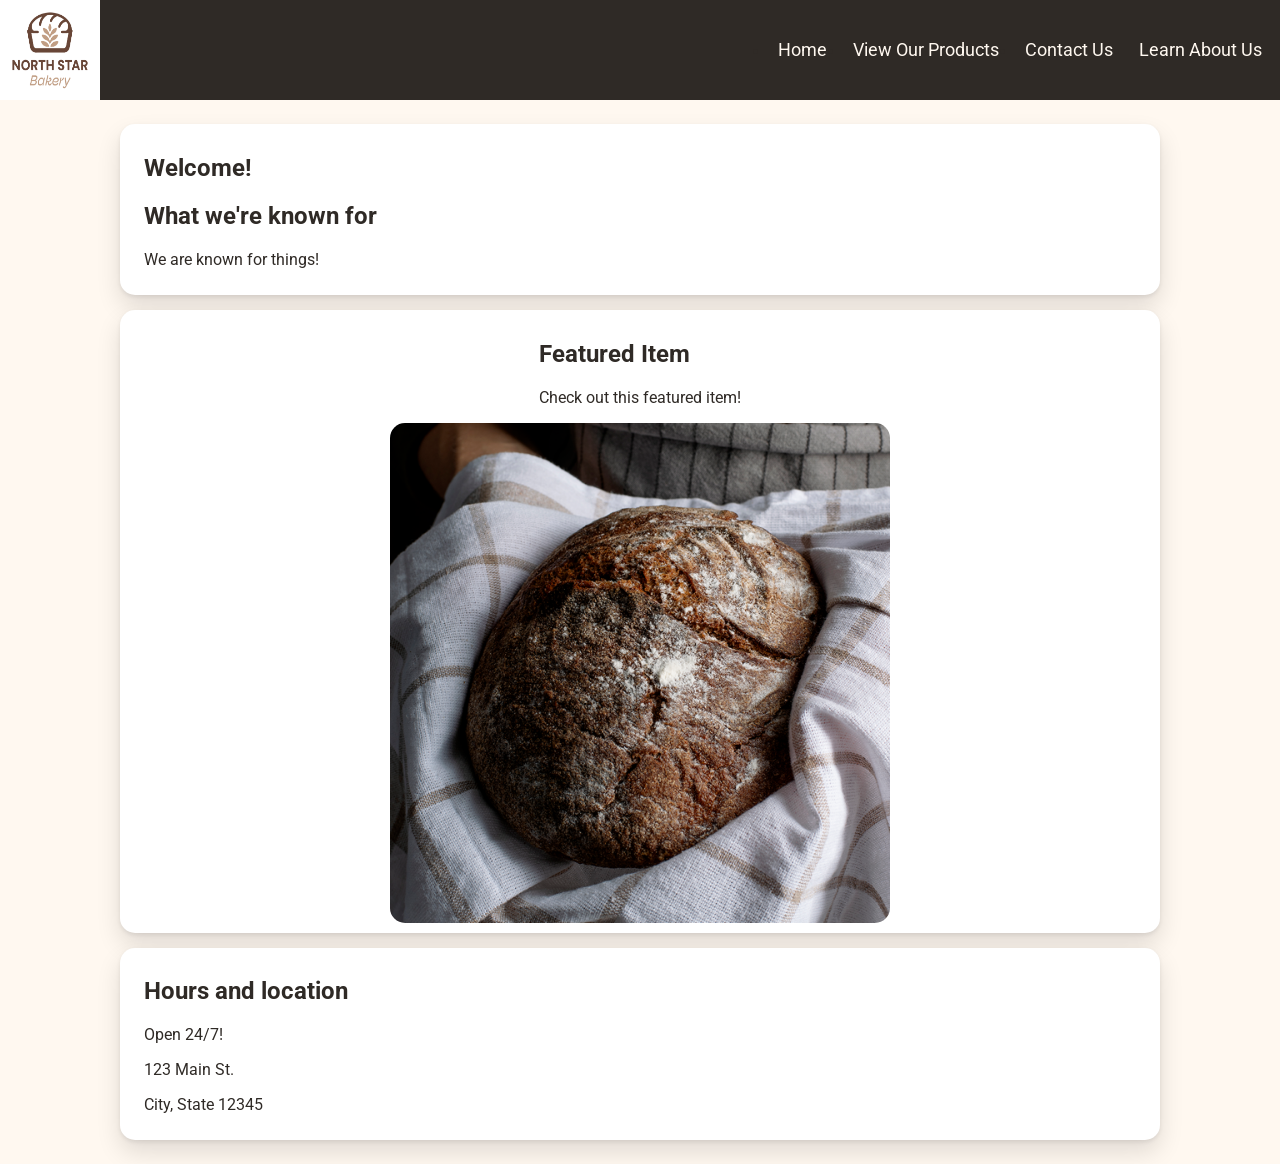
<file: index.html>
<!doctype html>

<html lang="en">
    <head>
        <title>North Star Bakery</title>

        <meta name="viewport" content="width=device-width, initial-scale=1.0" />

        <link rel="stylesheet" href="css/styles.css" />
        <link rel="preconnect" href="https://fonts.googleapis.com" />
        <link rel="preconnect" href="https://fonts.gstatic.com" crossorigin />
        <link
            href="https://fonts.googleapis.com/css2?family=Montserrat:ital,wght@0,100..900;1,100..900&family=Roboto:ital,wght@0,100..900;1,100..900&family=Ubuntu:ital,wght@0,300;0,400;0,500;0,700;1,300;1,400;1,500;1,700&display=swap"
            rel="stylesheet"
        />

        <script defer src="js/main.js"></script>
    </head>
    <body>
        <header class="header">
            <img
                src="images/bakery-logo_c.png"
                alt="North Star Bakery logo"
                height="100"
                width="100"
            />
            <nav class="nav">
                <ul class="nav-list">
                    <li><a href="index.html">Home</a></li>
                    <li><a href="products.html">View Our Products</a></li>
                    <li><a href="contact.html">Contact Us</a></li>
                    <li><a href="about.html">Learn About Us</a></li>
                </ul>
            </nav>
        </header>

        <main class="home">
            <section class="welcome card">
                <h1>Welcome!</h1>
                <h2>What we're known for</h2>
                <p>We are known for things!</p>
            </section>

            <section class="featured-item card">
                <div>
                    <h2>Featured Item</h2>
                    <p>Check out this featured item!</p>
                </div>
                <img
                    src="images/bakery-signature-loaf_c.png"
                    width="500"
                    height="500"
                    alt="Warm loaf of bread held in a towel"
                />
            </section>

            <section class="hours card">
                <h2>Hours and location</h2>
                <p>Open 24/7!</p>
                <p>123 Main St.</p>
                <p>City, State 12345</p>
            </section>
        </main>
    </body>
</html>
</file>
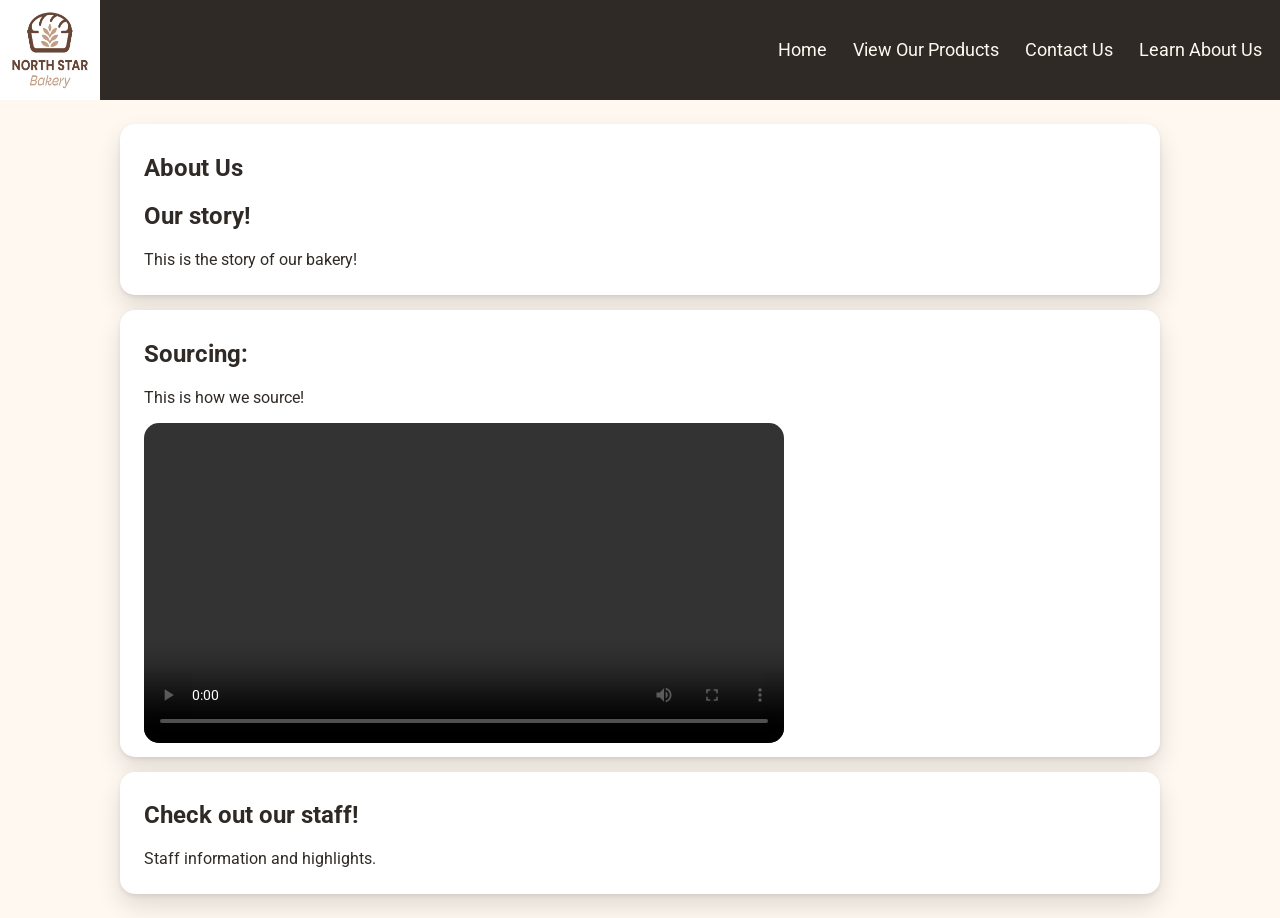
<file: about.html>
<!doctype html>

<html>
    <head>
        <title>North Star Bakery</title>

        <meta name="viewport" content="width=device-width, initial-scale=1.0" />

        <link rel="stylesheet" href="css/styles.css" />
        <link rel="preconnect" href="https://fonts.googleapis.com" />
        <link rel="preconnect" href="https://fonts.gstatic.com" crossorigin />
        <link
            href="https://fonts.googleapis.com/css2?family=Montserrat:ital,wght@0,100..900;1,100..900&family=Roboto:ital,wght@0,100..900;1,100..900&family=Ubuntu:ital,wght@0,300;0,400;0,500;0,700;1,300;1,400;1,500;1,700&display=swap"
            rel="stylesheet"
        />

        <script defer src="js/main.js"></script>
    </head>
    <body>
        <header class="header">
            <img
                src="images/bakery-logo_c.png"
                alt="North Star Bakery logo"
                height="100"
                width="100"
            />
            <nav class="nav">
                <ul class="nav-list">
                    <li><a href="index.html">Home</a></li>
                    <li><a href="products.html">View Our Products</a></li>
                    <li><a href="contact.html">Contact Us</a></li>
                    <li><a href="about.html">Learn About Us</a></li>
                </ul>
            </nav>
        </header>

        <main class="about">
            <section class="card">
                <h1>About Us</h1>
                <h2>Our story!</h2>
                <p>This is the story of our bakery!</p>
            </section>
            <section class="card">
                <h2>Sourcing:</h2>
                <p>This is how we source!</p>
                <video controls height="360" width="640">
                    <source
                        src="media/bakery-behind-scenes_c.mp4"
                        type="video/mp4"
                    />
                    <p>Your browser does not support HTML5 video.</p>
                    <p>
                        <a href="media/bakery-behind-scenes_c.mp4"
                            >Download the video</a
                        >
                        instead.
                    </p>
                </video>
            </section>
            <section class="card">
                <h2>Check out our staff!</h2>
                <p>Staff information and highlights.</p>
            </section>
        </main>
    </body>
</html>
</file>
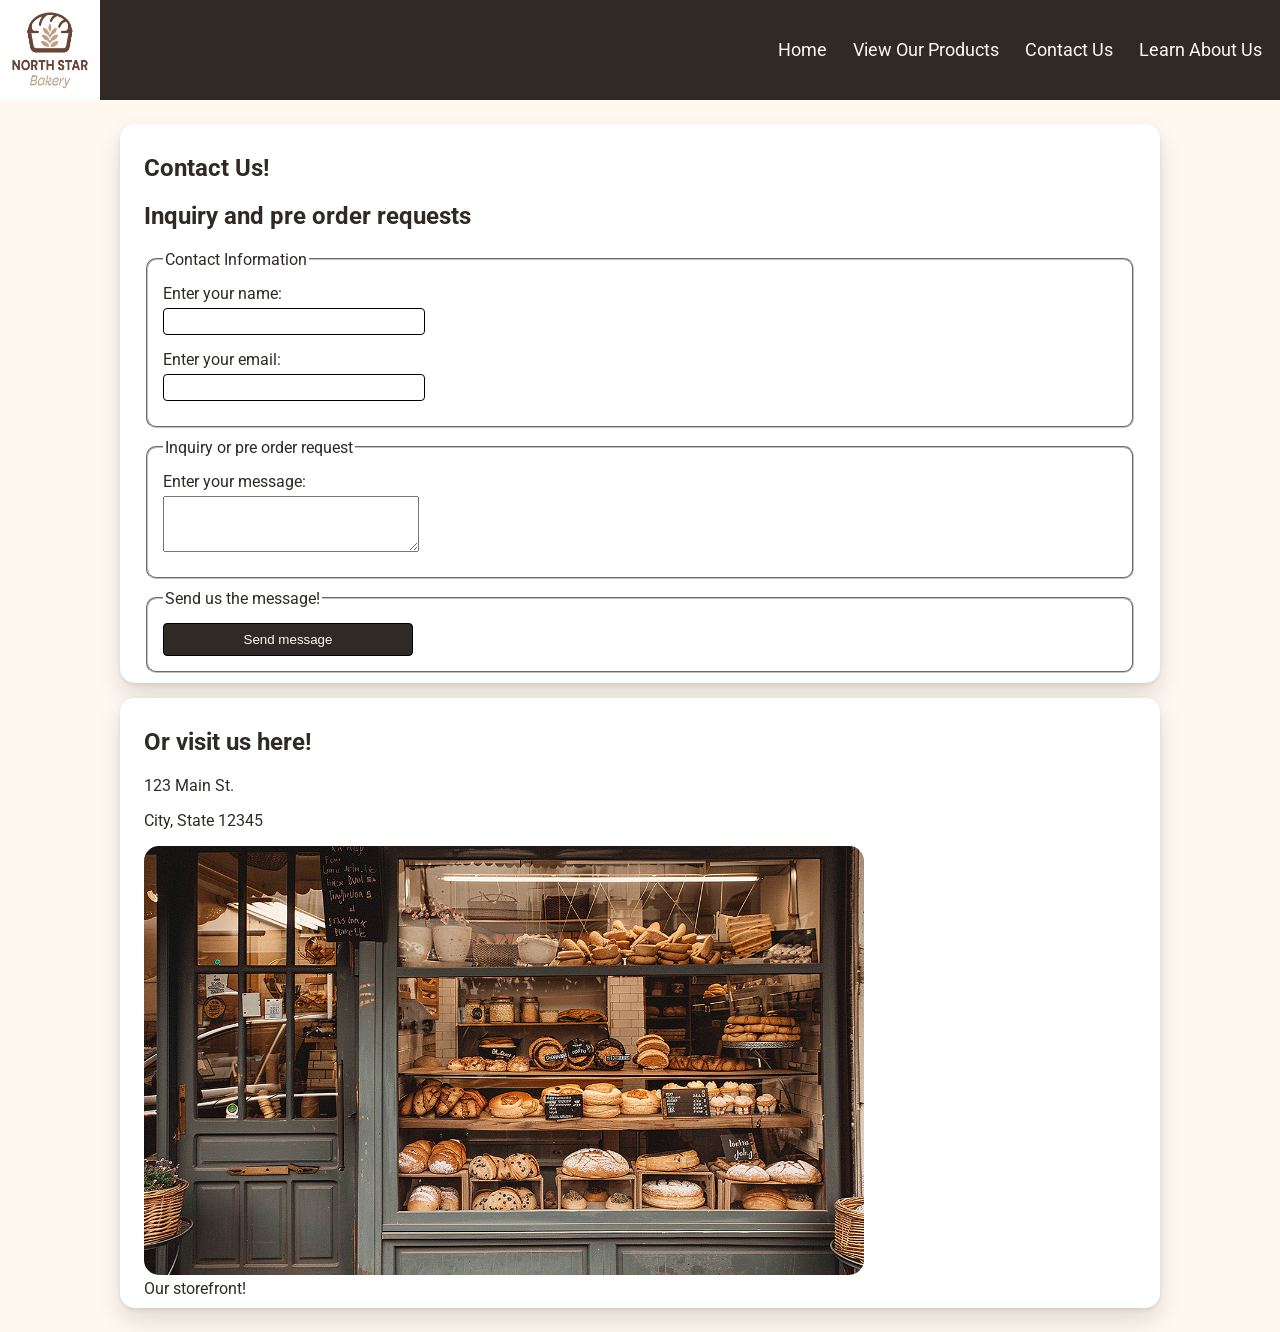
<file: contact.html>
<!doctype html>

<html>
    <head>
        <title>North Star Bakery</title>

        <meta name="viewport" content="width=device-width, initial-scale=1.0" />

        <link rel="stylesheet" href="css/styles.css" />
        <link rel="preconnect" href="https://fonts.googleapis.com" />
        <link rel="preconnect" href="https://fonts.gstatic.com" crossorigin />
        <link
            href="https://fonts.googleapis.com/css2?family=Montserrat:ital,wght@0,100..900;1,100..900&family=Roboto:ital,wght@0,100..900;1,100..900&family=Ubuntu:ital,wght@0,300;0,400;0,500;0,700;1,300;1,400;1,500;1,700&display=swap"
            rel="stylesheet"
        />

        <script defer src="js/main.js"></script>
    </head>
    <body>
        <header class="header">
            <img
                src="images/bakery-logo_c.png"
                alt="North Star Bakery logo"
                height="100"
                width="100"
            />
            <nav class="nav">
                <ul class="nav-list">
                    <li><a href="index.html">Home</a></li>
                    <li><a href="products.html">View Our Products</a></li>
                    <li><a href="contact.html">Contact Us</a></li>
                    <li><a href="about.html">Learn About Us</a></li>
                </ul>
            </nav>
        </header>

        <main class="contact">
            <section class="card">
                <h1>Contact Us!</h1>
                <h2>Inquiry and pre order requests</h2>
                <form action="/contact" class="contact-form">
                    <fieldset>
                        <legend>Contact Information</legend>
                        <label>Enter your name:</label>
                        <input type="text" name="name" />
                        <span class="error-message" id="name-error"></span>
                        <label>Enter your email:</label>
                        <input type="email" name="email" />
                        <span class="error-message" id="email-error"></span>
                    </fieldset>
                    <fieldset>
                        <legend>Inquiry or pre order request</legend>
                        <label>Enter your message:</label>
                        <textarea name="inquiry"></textarea>
                        <span class="error-message" id="inquiry-error"></span>
                    </fieldset>
                    <fieldset>
                        <legend>Send us the message!</legend>
                        <input type="submit" value="Send message" />
                    </fieldset>
                </form>
            </section>
            <section class="card visit-us">
                <h2>Or visit us here!</h2>
                <p>123 Main St.</p>
                <p>City, State 12345</p>
                <figure>
                    <img
                        src="images/bakery-storefront_c.png"
                        alt=""
                        height="480"
                        width="720"
                    />
                    <figcaption>Our storefront!</figcaption>
                </figure>
            </section>
        </main>
    </body>
</html>
</file>
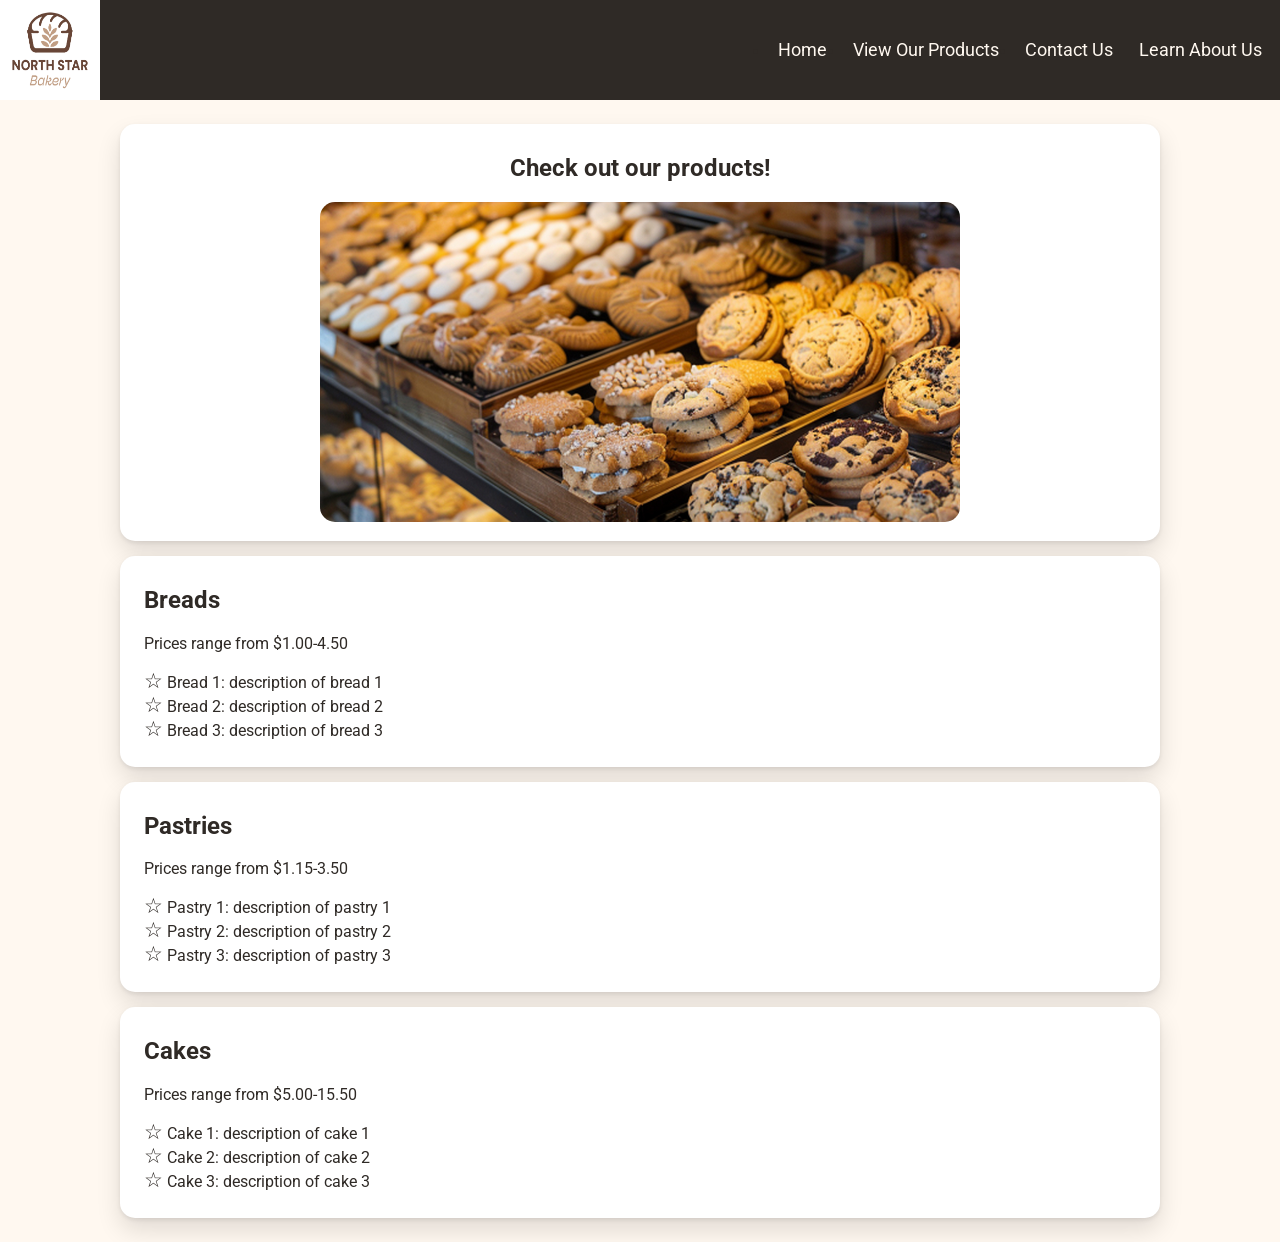
<file: products.html>
<!doctype html>

<html>
    <head>
        <title>North Star Bakery</title>

        <meta name="viewport" content="width=device-width, initial-scale=1.0" />

        <link rel="stylesheet" href="css/styles.css" />
        <link rel="preconnect" href="https://fonts.googleapis.com" />
        <link rel="preconnect" href="https://fonts.gstatic.com" crossorigin />
        <link
            href="https://fonts.googleapis.com/css2?family=Montserrat:ital,wght@0,100..900;1,100..900&family=Roboto:ital,wght@0,100..900;1,100..900&family=Ubuntu:ital,wght@0,300;0,400;0,500;0,700;1,300;1,400;1,500;1,700&display=swap"
            rel="stylesheet"
        />

        <script defer src="js/main.js"></script>
    </head>
    <body>
        <header class="header">
            <img
                src="images/bakery-logo_c.png"
                alt="North Star Bakery logo"
                height="100"
                width="100"
            />
            <nav class="nav">
                <ul class="nav-list">
                    <li><a href="index.html">Home</a></li>
                    <li><a href="products.html">View Our Products</a></li>
                    <li><a href="contact.html">Contact Us</a></li>
                    <li><a href="about.html">Learn About Us</a></li>
                </ul>
            </nav>
        </header>

        <main class="products">
            <section class="products-welcome card">
                <h1>Check out our products!</h1>
                <picture>
                    <source
                        srcset="images/bakery-feature-large_c.png"
                        type="image/png"
                    />
                    <source
                        srcset="images/bakery-feature-small_c.png"
                        type="image/png"
                    />
                    <img
                        src="images/bakery-feature-small_c.png"
                        width="640"
                        height="360"
                        alt="Counter full of pastries"
                    />
                </picture>
            </section>

            <section class="card">
                <h2>Breads</h2>
                <p>Prices range from $1.00-4.50</p>
                <ul>
                    <li>
                        <span
                            data-product="bread-1"
                            title="Add to favorites"
                            class="favorite"
                            >☆</span
                        >
                        Bread 1: description of bread 1
                    </li>
                    <li>
                        <span
                            data-product="bread-2"
                            title="Add to favorites"
                            class="favorite"
                            >☆</span
                        >
                        Bread 2: description of bread 2
                    </li>
                    <li>
                        <span
                            data-product="bread-3"
                            title="Add to favorites"
                            class="favorite"
                            >☆</span
                        >
                        Bread 3: description of bread 3
                    </li>
                </ul>
            </section>
            <section class="card">
                <h2>Pastries</h2>
                <p>Prices range from $1.15-3.50</p>
                <ul>
                    <li>
                        <span
                            data-product="pastry-1"
                            title="Add to favorites"
                            class="favorite"
                            >☆</span
                        >
                        Pastry 1: description of pastry 1
                    </li>
                    <li>
                        <span
                            data-product="pastry-2"
                            title="Add to favorites"
                            class="favorite"
                            >☆</span
                        >
                        Pastry 2: description of pastry 2
                    </li>
                    <li>
                        <span
                            data-product="pastry-3"
                            title="Add to favorites"
                            class="favorite"
                            >☆</span
                        >
                        Pastry 3: description of pastry 3
                    </li>
                </ul>
            </section>
            <section class="card">
                <h2>Cakes</h2>
                <p>Prices range from $5.00-15.50</p>
                <ul>
                    <li>
                        <span
                            data-product="cake-1"
                            title="Add to favorites"
                            class="favorite"
                            >☆</span
                        >
                        Cake 1: description of cake 1
                    </li>
                    <li>
                        <span
                            data-product="cake-2"
                            title="Add to favorites"
                            class="favorite"
                            >☆</span
                        >
                        Cake 2: description of cake 2
                    </li>
                    <li>
                        <span
                            data-product="cake-3"
                            title="Add to favorites"
                            class="favorite"
                            >☆</span
                        >
                        Cake 3: description of cake 3
                    </li>
                </ul>
            </section>
        </main>
    </body>
</html>
</file>
<file: css/styles.css>
/* cream (#FFF8F0), brown (#6B3E26), peach (#D88C5A), and charcoal (#2F2A26). */

:root {
    --color-primary: #fff8f0;
    --color-hover: #ffdeb5;
    --color-dark: #2f2a26;
}

html {
    background-color: var(--color-primary);
    color: var(--color-dark);
}

body {
    font-family: "Roboto", "Times New Roman", Times, serif;
    margin: 0;
}

main {
    margin: 8px;
}

.home,
.products,
.contact,
.about {
    display: flex;
    flex-direction: column;
    gap: 15px;
}

.header {
    display: flex;
    align-items: center;
    justify-content: space-between;
    background-color: var(--color-dark);
    padding-right: 10px;
    font-size: 1.1em;
}

.nav-list {
    display: flex;
    gap: 10px;
}

.nav-list ul {
    list-style-type: none;
}

.nav-list li {
    padding: 5px 8px;
    border-radius: 4px;
}

.nav-list a {
    text-decoration: none;
    color: var(--color-primary);
}

.nav-list a:hover {
    color: var(--color-hover);
}

.card {
    background-color: white;
    padding: 10px 24px;
    border-radius: 15px;
    box-shadow:
        0 2px 4px rgb(0 0 0 / 0.08),
        0 12px 24px rgb(0 0 0 / 0.12);
}

.featured-item {
    display: flex;
    flex-direction: column;
    align-items: center;
    flex-wrap: wrap;
}

.products-welcome {
    display: flex;
    flex-direction: column;
    align-items: center;
    padding-bottom: 15px;
}

.featured-item img,
.products-welcome img,
.visit-us img,
.about video {
    max-width: 100%;
    height: auto;
    border-radius: 15px;
}

.contact-form {
    display: flex;
    flex-direction: column;
    gap: 10px;
}

.contact-form fieldset {
    display: flex;
    flex-direction: column;
    gap: 5px;
    border-radius: 10px;
    padding: 15px;
}

input {
    padding: 5px;
    border-radius: 4px;
    border: 1px black solid;
    width: 250px;
}

textarea {
    width: 250px;
    height: 50px;
}

input[type="submit"] {
    background-color: var(--color-dark);
    color: var(--color-primary);
    padding: 8px;
}

input[type="submit"]:hover {
    cursor: pointer;
    background-color: #3d3835;
}

.visit-us figure {
    margin: 0;
}

@media (min-width: 1024px) {
    main {
        margin: 24px 120px;
    }
}

.favorite {
    cursor: pointer;
    color: var(--color-dark);
    font-size: 1.3em;
}

.products ul {
    padding-left: 0;
}

.products li {
    list-style-type: none;
}

.error-message {
    color: red;
    font-size: 0.9em;
    padding-bottom: 5px;
}
</file>
